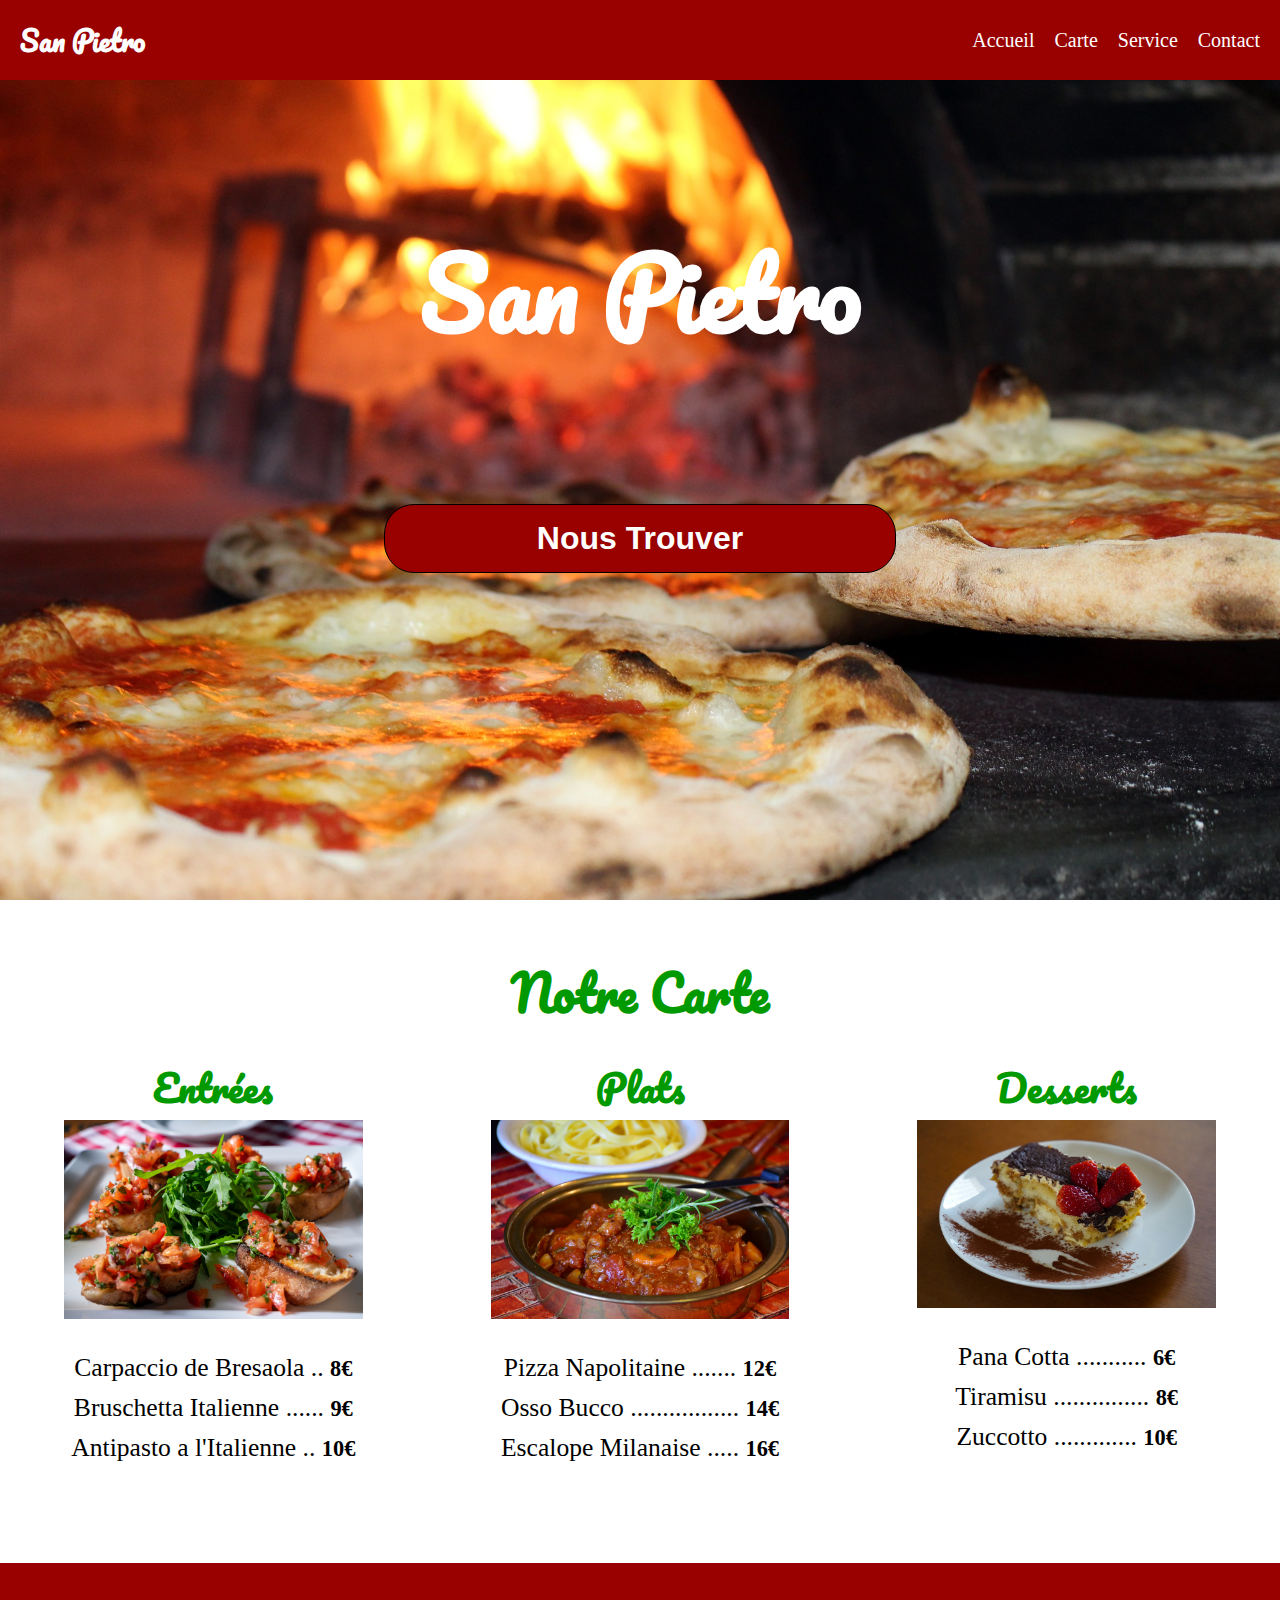
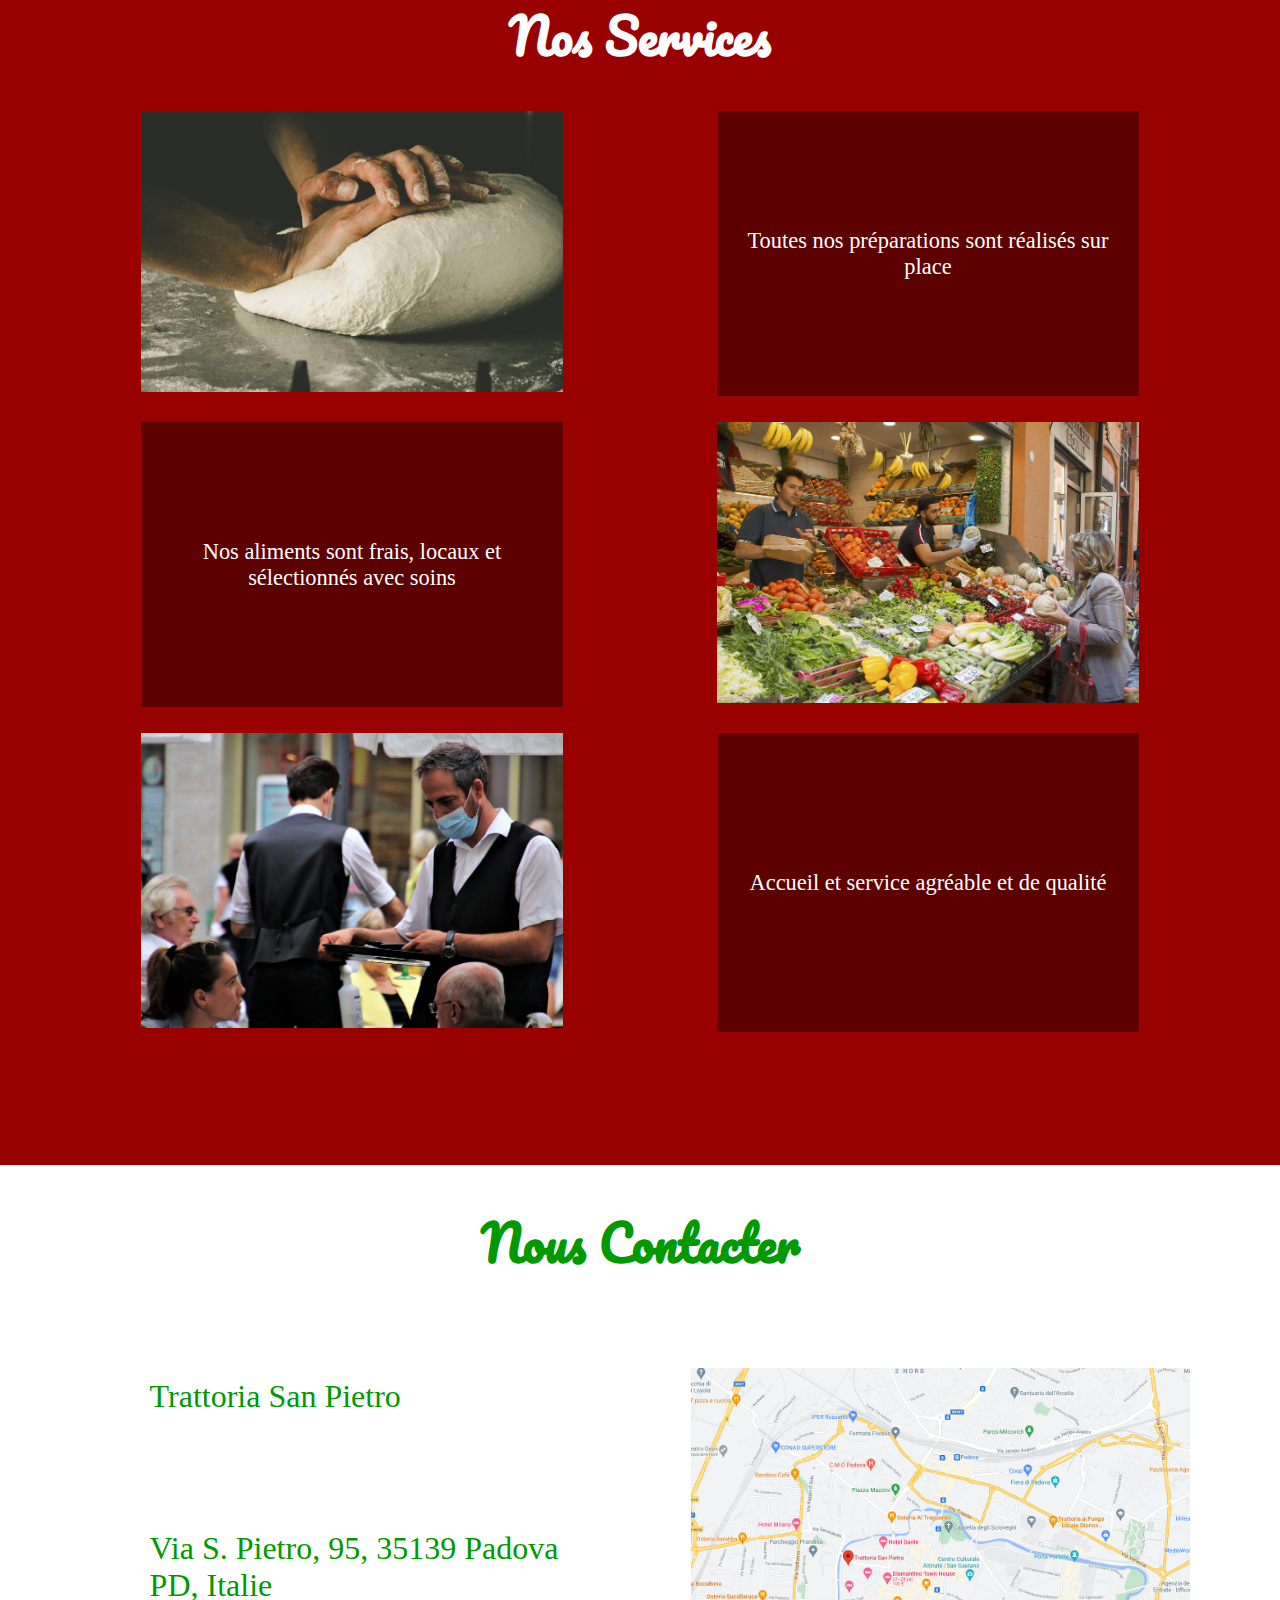
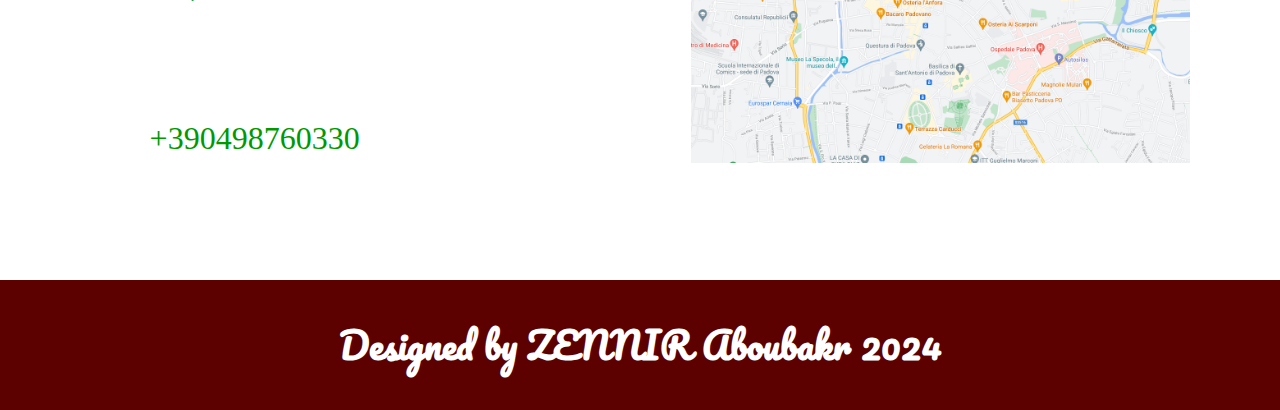
<file: index.html>
<!DOCTYPE html>
<html lang="fr">
  <head>
    <meta charset="UTF-8" />
    <meta name="viewport" content="width=device-width, initial-scale=1.0" />
    <title>San Pietro</title>
    <link rel="icon" href="pizza-7503664_1280.png" type="image/x-icon" />
    <link rel="stylesheet" href="style.css" />

    <!-- Font Family -->
    <link rel="preconnect" href="https://fonts.googleapis.com" />
    <link rel="preconnect" href="https://fonts.gstatic.com" crossorigin />
    <link
      href="https://fonts.googleapis.com/css2?family=PT+Sans:ital@1&family=Pacifico&display=swap"
      rel="stylesheet"
    />

    <!-- Font Awesome -->
    <link
      rel="stylesheet"
      href="https://cdnjs.cloudflare.com/ajax/libs/font-awesome/6.5.1/css/all.min.css"
      integrity="sha512-DTOQO9RWCH3ppGqcWaEA1BIZOC6xxalwEsw9c2QQeAIftl+Vegovlnee1c9QX4TctnWMn13TZye+giMm8e2LwA=="
      crossorigin="anonymous"
      referrerpolicy="no-referrer"
    />
  </head>
  <body>
    <header id="accueil">
      <h2>San Pietro</h2>
      <ul>
        <li><a href="#accueil">Accueil</a></li>
        <li><a href="#carte">Carte</a></li>
        <li><a href="#service">Service</a></li>
        <li><a href="#contact">Contact</a></li>
      </ul>
    </header>
    <section class="accueil">
      <h2>San Pietro</h2>
      <button>Nous Trouver</button>
    </section>
    <section class="carte" id="carte">
      <h2>Notre Carte</h2>
      <div class="info">
        <article class="entree">
          <h4>Entrées</h4>
          <img src="img/bruschetta-4282898_1920.jpg" alt="Bruschetta" />
          <p>Carpaccio de Bresaola .. <span>8€</span></p>
          <p>Bruschetta Italienne ...... <span>9€</span></p>
          <p>Antipasto a l'Italienne .. <span>10€</span></p>
        </article>
        <article class="plats">
          <h4>Plats</h4>
          <img src="img/osso-buco-2535546_1920.jpg" alt="Osso Buco" />
          <p>Pizza Napolitaine ....... <span>12€</span></p>
          <p>Osso Bucco ................. <span>14€</span></p>
          <p>Escalope Milanaise ..... <span>16€</span></p>
        </article>
        <article class="desserts">
          <h4>Desserts</h4>
          <img src="img/tiramisu-4098241_1920.jpg" alt="Tiramisu" />
          <p>Pana Cotta ........... <span>6€</span></p>
          <p>Tiramisu ............... <span>8€</span></p>
          <p>Zuccotto ............. <span>10€</span></p>
        </article>
      </div>
    </section>

    <section class="nos-services" id="service">
      <h2>Nos Services</h2>
      <div class="services">
        <article>
          <img src="img/pizza-5349414_1920.jpg" alt="" />
        </article>

        <article class="box-text">
          <p>Toutes nos préparations sont réalisés sur place</p>
        </article>

        <article class="box-text">
          <p>Nos aliments sont frais, locaux et sélectionnés avec soins</p>
        </article>

        <article class="img">
          <img src="img/market-3916964_1920.jpg" alt="" />
        </article>

        <article class="img">
          <img src="img/waiter-5513560_1920.jpg" alt="" />
        </article>

        <article class="box-text">
          <p>Accueil et service agréable et de qualité</p>
        </article>
      </div>
    </section>

    <section class="contact" id="contact">
      <h2>Nous Contacter</h2>
      <article class="container-contact">
        <div class="coordonnee">
          <div class="icon-text">
            <i class="fa-solid fa-user"></i>
            <p>Trattoria San Pietro</p>
          </div>
          <div class="icon-text">
            <i class="fa-solid fa-location"></i>
            <p>
              <a
                href="https://www.google.com/maps?q=Via+S.+Pietro,95,35139+Padova+PD,Italie"
                target="_blank"
              >
                Via S. Pietro, 95, 35139 Padova PD, Italie
              </a>
            </p>
          </div>
          <div class="icon-text">
            <i class="fa-solid fa-phone"></i>
            <p>+390498760330</p>
          </div>
        </div>
        <div class="map-image">
          <a
            href="https://www.google.com/maps?q=Via+S.+Pietro,95,35139+Padova+PD,Italie"
            target="_blank"
          >
            <img src="img/map_restaurant.png" alt="" />
          </a>
        </div>
      </article>
    </section>

    <footer>
      <h2>Designed by ZENNIR Aboubakr 2024</h2>
    </footer>
  </body>
</html>
</file>
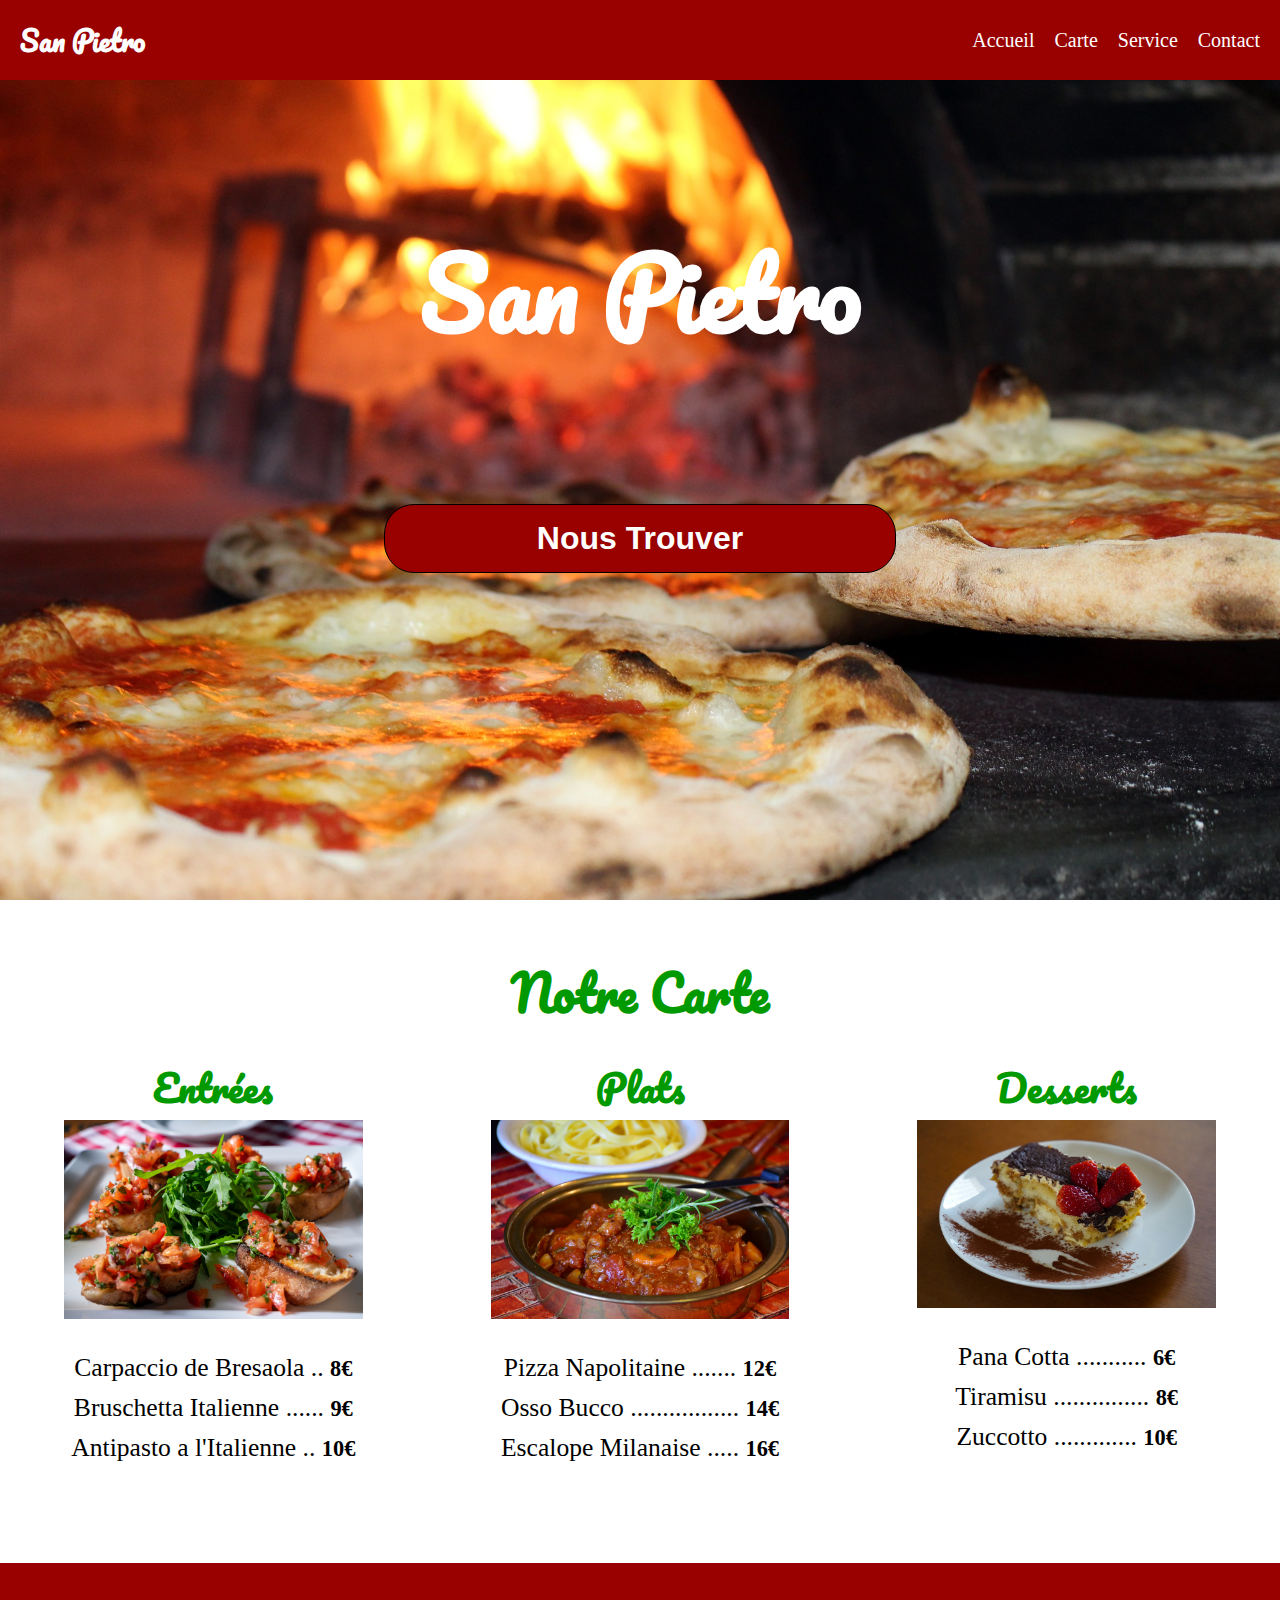
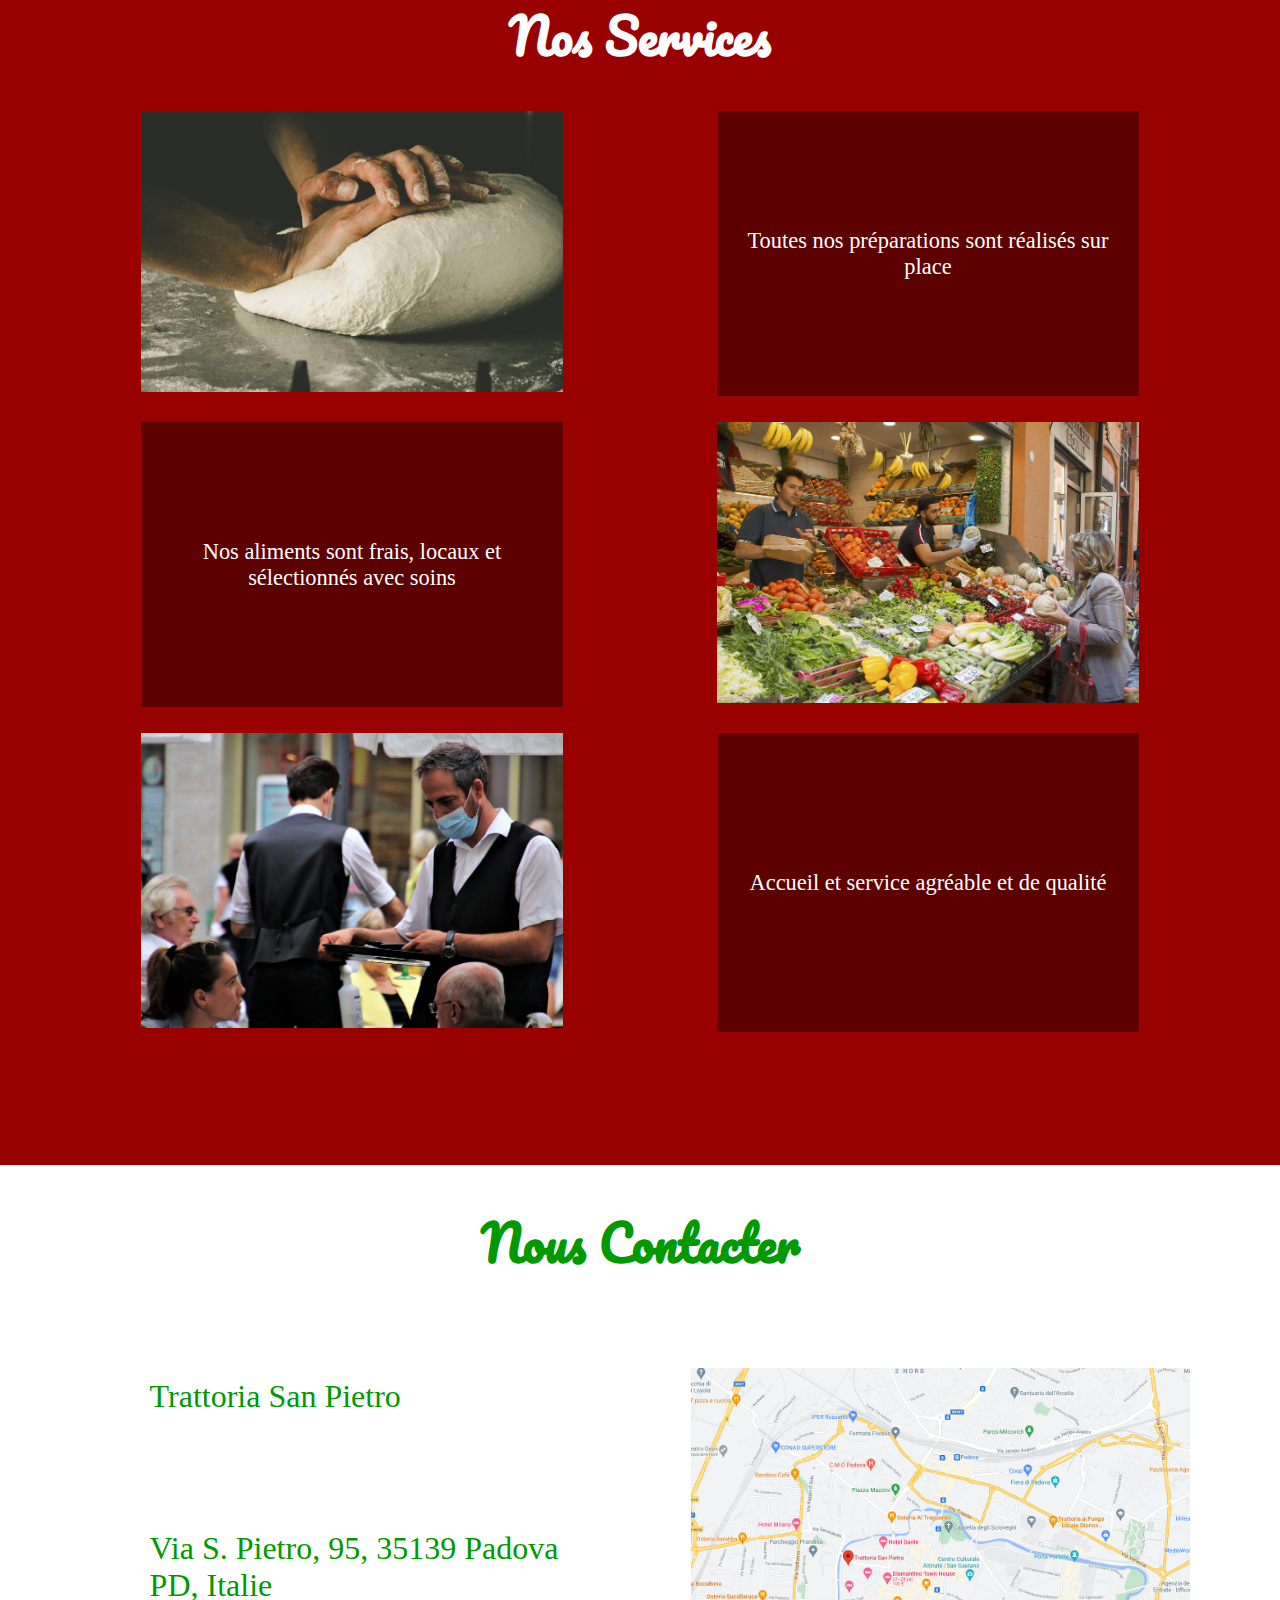
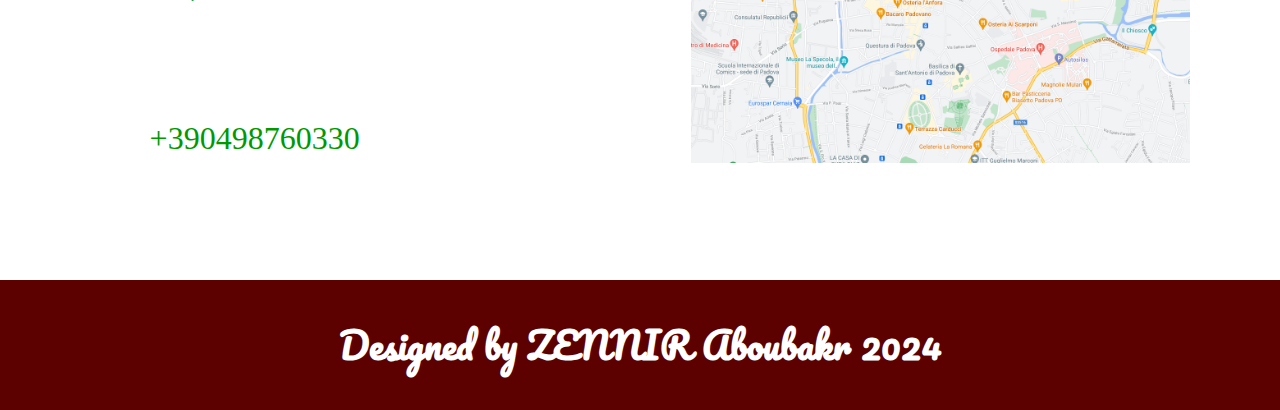
<file: san_pietro.html>
<!DOCTYPE html>
<html lang="fr">
  <head>
    <meta charset="UTF-8" />
    <meta name="viewport" content="width=device-width, initial-scale=1.0" />
    <title>San Pietro</title>
    <link rel="icon" href="pizza-7503664_1280.png" type="image/x-icon" />
    <link rel="stylesheet" href="san_pietro.css" />

    <!-- Font Family -->
    <link rel="preconnect" href="https://fonts.googleapis.com" />
    <link rel="preconnect" href="https://fonts.gstatic.com" crossorigin />
    <link
      href="https://fonts.googleapis.com/css2?family=PT+Sans:ital@1&family=Pacifico&display=swap"
      rel="stylesheet"
    />

    <!-- Font Awesome -->
    <link
      rel="stylesheet"
      href="https://cdnjs.cloudflare.com/ajax/libs/font-awesome/6.5.1/css/all.min.css"
      integrity="sha512-DTOQO9RWCH3ppGqcWaEA1BIZOC6xxalwEsw9c2QQeAIftl+Vegovlnee1c9QX4TctnWMn13TZye+giMm8e2LwA=="
      crossorigin="anonymous"
      referrerpolicy="no-referrer"
    />
  </head>
  <body>
    <header id="accueil">
      <h2>San Pietro</h2>
      <ul>
        <li><a href="#accueil">Accueil</a></li>
        <li><a href="#carte">Carte</a></li>
        <li><a href="#service">Service</a></li>
        <li><a href="#contact">Contact</a></li>
      </ul>
    </header>
    <section class="accueil">
      <h2>San Pietro</h2>
      <button>Nous Trouver</button>
    </section>
    <section class="carte" id="carte">
      <h2>Notre Carte</h2>
      <div class="info">
        <article class="entree">
          <h4>Entrées</h4>
          <img src="img/bruschetta-4282898_1920.jpg" alt="Bruschetta" />
          <p>Carpaccio de Bresaola .. <span>8€</span></p>
          <p>Bruschetta Italienne ...... <span>9€</span></p>
          <p>Antipasto a l'Italienne .. <span>10€</span></p>
        </article>
        <article class="plats">
          <h4>Plats</h4>
          <img src="img/osso-buco-2535546_1920.jpg" alt="Osso Buco" />
          <p>Pizza Napolitaine ....... <span>12€</span></p>
          <p>Osso Bucco ................. <span>14€</span></p>
          <p>Escalope Milanaise ..... <span>16€</span></p>
        </article>
        <article class="desserts">
          <h4>Desserts</h4>
          <img src="img/tiramisu-4098241_1920.jpg" alt="Tiramisu" />
          <p>Pana Cotta ........... <span>6€</span></p>
          <p>Tiramisu ............... <span>8€</span></p>
          <p>Zuccotto ............. <span>10€</span></p>
        </article>
      </div>
    </section>

    <section class="nos-services" id="service">
      <h2>Nos Services</h2>
      <div class="services">
        <article>
          <img src="img/pizza-5349414_1920.jpg" alt="" />
        </article>

        <article class="box-text">
          <p>Toutes nos préparations sont réalisés sur place</p>
        </article>

        <article class="box-text">
          <p>Nos aliments sont frais, locaux et sélectionnés avec soins</p>
        </article>

        <article class="img">
          <img src="img/market-3916964_1920.jpg" alt="" />
        </article>

        <article class="img">
          <img src="img/waiter-5513560_1920.jpg" alt="" />
        </article>

        <article class="box-text">
          <p>Accueil et service agréable et de qualité</p>
        </article>
      </div>
    </section>

    <section class="contact" id="contact">
      <h2>Nous Contacter</h2>
      <article class="container-contact">
        <div class="coordonnee">
          <div class="icon-text">
            <i class="fa-solid fa-user"></i>
            <p>Trattoria San Pietro</p>
          </div>
          <div class="icon-text">
            <i class="fa-solid fa-location"></i>
            <p>
              <a
                href="https://www.google.com/maps?q=Via+S.+Pietro,95,35139+Padova+PD,Italie"
                target="_blank"
              >
                Via S. Pietro, 95, 35139 Padova PD, Italie
              </a>
            </p>
          </div>
          <div class="icon-text">
            <i class="fa-solid fa-phone"></i>
            <p>+390498760330</p>
          </div>
        </div>
        <div class="map-image">
          <a
            href="https://www.google.com/maps?q=Via+S.+Pietro,95,35139+Padova+PD,Italie"
            target="_blank"
          >
            <img src="img/map_restaurant.png" alt="" />
          </a>
        </div>
      </article>
    </section>

    <footer>
      <h2>Designed by ZENNIR Aboubakr 2024</h2>
    </footer>
  </body>
</html>
</file>
<file: style.css>
* {
  margin: 0;
  padding: 0;
  box-sizing: border-box;
}

html {
  scroll-behavior: smooth;
}

body {
  position: absolute;
  top: 0;
  bottom: 0;
  right: 0;
  left: 0;
}

/* ! Header */

header {
  display: flex;
  width: 100%;
  height: 80px;
  margin: 0 auto;
  justify-content: space-between;
  align-items: center;
  background-color: rgb(153, 0, 0);
  padding: 20px;
}

header > h2 {
  color: white;
  font-family: "Pacifico", cursive;
  font-size: 1.7rem;
  cursor: pointer;
}

header > ul {
  display: flex;
  gap: 20px;
}

header > ul > li {
  list-style-type: none;
}

header > ul > li > a {
  color: white;
  text-decoration: none;
  transition: color 0.5s ease;
  font-size: 20px;
  transition: color 0.5s ease;
}

header > ul > li > a:hover,
header > ul > li > a:active {
  color: black;
  font-weight: bold;
  cursor: pointer;
}

/* ! Fin Header */

/* ! Accueil */

.accueil {
  position: relative;
  margin: auto;
  background-image: url(img/pizza-2810589_1920.jpg);
  background-size: cover;
  background-repeat: no-repeat;
  background-position: center;
  height: calc(100vh - 80px);
  display: flex;
  flex-direction: column;
}

.accueil > h2 {
  justify-content: center;
  align-items: center;
  margin: 10% auto;
  font-family: "Pacifico", cursive;
  color: white;
  font-size: 6rem;
}

.accueil > button {
  color: white;
  background-color: rgb(153, 0, 0);
  padding: 15px 25px;
  font-size: 2rem;
  font-weight: bold;
  width: 40%;
  align-items: center;
  justify-content: center;
  margin: 0 auto;
  border: solid 1px black;
  border-radius: 30px;
  transition: color 0.5s ease;
}

.accueil > button:hover,
.accueil > button:active {
  border: solid 2px rgb(153, 0, 0);
  background-color: white;
  color: rgb(153, 0, 0);
  cursor: pointer;
}

/* ! Fin Accueil */

/* ! La carte */

.carte {
  display: flex;
  flex-direction: column;
  /* align-items: center; */
  /* text-align: center; */
  margin-top: 50px;
  margin-bottom: 100px;
}

.carte > h2 {
  font-family: "Pacifico", cursive;
  color: rgb(0, 153, 0);
  font-size: 3rem;
  margin-bottom: 20px;
  text-align: center;
}

.info {
  display: flex;
  flex-direction: row;
  /* justify-content: center; */
  /* border: solid 1px black; */
}

.entree,
.plats,
.desserts {
  text-align: center;
}

.entree > h4,
.plats > h4,
.desserts > h4 {
  font-family: "Pacifico", cursive;
  color: rgb(0, 153, 0);
  font-size: 2.3rem;
}

.entree > img,
.plats > img,
.desserts > img {
  width: 70%;
  height: auto;
  margin-bottom: 20px;
}

.entree > p,
.plats > p,
.desserts > p {
  font-size: 1.9rem;
  margin-top: 10px;
  /* align-items: start; */
  /* margin: 0;
  padding: 0;
  text-align: center; */
}

.entree > p > span,
.plats > p > span,
.desserts > p > span {
  font-weight: bold;
  /* align-items: start; */
  /* margin: 0;
  padding: 0;
  text-align: center; */
}

/* ! Fin carte */

/* ! Nos Services */

.nos-services {
  display: flex;
  flex-direction: column;
  background-color: rgb(153, 0, 0);
  padding-bottom: 120px;
}

.nos-services > h2 {
  font-family: "Pacifico", cursive;
  color: white;
  font-size: 3rem;
  text-align: center;
  margin-top: 10px;
  padding: 20px;
}

.services {
  display: flex;
  flex-direction: row;
  justify-content: space-evenly;
  flex-wrap: wrap;
}

.services > article {
  width: 33%;
  margin: 1%;
}

.services > article > img {
  width: 100%;
  height: auto;
}

.box-text {
  display: flex;
  align-items: center;
  justify-content: center;
  margin: 10px;
  width: 100%;
  padding: 10px;
  /* height: 520px; */
  background-color: rgb(92, 0, 0);
}

.services > article > p {
  color: white;
  font-size: 1.7rem;
  text-align: center;
  padding: 20px;
}

/* ! Fin Nos Services */

/* ! Contact */

.contact {
  display: flex;
  flex-direction: column;
  background-color: white;
  width: 100%;
  height: 900px;
  /* border: solid 1px black; */
  margin-top: 15px;
}

.contact > h2 {
  font-family: "Pacifico", cursive;
  color: rgb(0, 153, 0);
  font-size: 3rem;
  margin-bottom: 30px;
  margin-top: 20px;
  text-align: center;
}

.container-contact {
  display: flex;
  flex-wrap: wrap;
  justify-content: space-evenly;
  /* border: solid 1px black; */
  flex-direction: row;
  padding-top: 40px;
}

.container-contact > .coordonnee,
.container-contact > .map-image {
  width: 39%;
  margin: 1%;
  /* border: solid 1px violet; */
}

.coordonnee {
  display: flex;
  flex-direction: column;
  justify-content: space-between;
  /* border: solid 2px black; */
}

.icon-text {
  display: flex;
  align-items: center;
  margin: 10px;
}

.icon-text > i {
  font-size: 64px;
  margin-right: 10px;
  justify-content: start;
  color: rgb(51, 203, 245);
}

.icon-text > p {
  font-size: 2rem;
  color: rgb(0, 153, 0);
  /* text-align: center; */
  margin-left: 40px;
}

.icon-text > p > a {
  color: rgb(0, 153, 0);
  text-decoration: none;
}

.map-image > a > img {
  width: 100%;
}

/* ! Fin Contact */

/* ! Footer */

footer {
  background-color: rgb(92, 0, 0);
  width: 100%;
  height: 130px;
  color: white;
  font-family: "Pacifico", cursive;
  display: flex;
  justify-content: center;
  align-items: center;
  font-size: 1.5rem;
}

/* ! Fin Footer */

/*  ! RESPONSIVE */

/* ? HEADER */

/* 480px et 576px */
@media screen and (min-width: 480px) and (max-width: 576px) {
  header > h2 {
    font-size: 1.3rem;
  }

  header > ul > li > a {
    font-size: 15px;
  }
}

/* 70px et 480px */
@media screen and (min-width: 70px) and (max-width: 480px) {
  header > h2 {
    font-size: 1.3rem;
  }

  header > ul > li > a {
    font-size: 15px;
  }
}

/* ? FIN HEADER */

/* ? ACCUEIL */

/* 992px et 768px */
@media screen and (min-width: 768px) and (max-width: 992px) {
  .accueil > h2 {
    font-size: 5.5rem;
    margin: 15% auto;
  }

  .accueil > button {
    margin-top: 10%;
  }
}

/* 768px et 576px */
@media screen and (min-width: 576px) and (max-width: 768px) {
  .accueil > h2 {
    font-size: 5rem;
    margin: 15% auto;
  }

  .accueil > button {
    margin-top: 20%;
    font-size: 1.7rem;
  }
}

/* 645px et 576px */
@media screen and (min-width: 576px) and (max-width: 645px) {
  .accueil > button {
    width: 50%;
  }
}

/* 480px et 576px */
@media screen and (min-width: 480px) and (max-width: 576px) {
  .accueil > h2 {
    font-size: 5rem;
    margin: 25% auto;
  }

  .accueil > button {
    margin-top: 20%;
    font-size: 1.7rem;
    width: 60%;
  }
}

/* 70px et 480px */
@media screen and (min-width: 70px) and (max-width: 480px) {
  .accueil > h2 {
    font-size: 3.5rem;
    margin: 30% auto;
  }

  .accueil > button {
    margin-top: 60%;
    font-size: 1.1rem;
    width: 45%;
  }
}

/* ? FIN ACCUEIL */

/* ? CARTE */

/* 1100px et 1400px */
@media screen and (min-width: 1100px) and (max-width: 1400px) {
  .entree > p,
  .plats > p,
  .desserts > p {
    font-size: 1.6rem;
  }

  .entree > p > span,
  .plats > p > span,
  .desserts > p > span {
    font-size: 1.4rem;
  }
}

/* 900px et 1100px */
@media screen and (min-width: 900px) and (max-width: 1100px) {
  .entree > p,
  .plats > p,
  .desserts > p {
    font-size: 1.3rem;
  }

  .entree > p > span,
  .plats > p > span,
  .desserts > p > span {
    font-size: 1.3rem;
  }
}

/* 700px et 900px */
@media screen and (min-width: 700px) and (max-width: 900px) {
  .entree > h4,
  .plats > h4,
  .desserts > h4 {
    font-size: 1.8rem;
  }

  .entree > p,
  .plats > p,
  .desserts > p {
    font-size: 1rem;
  }

  .entree > p > span,
  .plats > p > span,
  .desserts > p > span {
    font-size: 1.2rem;
  }
}

/* 500px et 700px */
@media screen and (min-width: 500px) and (max-width: 700px) {
  .info {
    display: flex;
    flex-direction: column;
  }

  .entree,
  .plats,
  .desserts {
    margin-bottom: 40px;
  }

  .entree > p,
  .plats > p,
  .desserts > p {
    font-size: 1.5rem;
  }

  .entree > p > span,
  .plats > p > span,
  .desserts > p > span {
    font-size: 1.4rem;
  }
}

/* 400px et 500px */
@media screen and (min-width: 400px) and (max-width: 500px) {
  .carte > h2 {
    font-size: 2.5rem;
  }

  .info {
    display: flex;
    flex-direction: column;
  }

  .entree,
  .plats,
  .desserts {
    margin-bottom: 40px;
  }

  .entree > h4,
  .plats > h4,
  .desserts > h4 {
    font-size: 1.6rem;
  }

  .entree > p,
  .plats > p,
  .desserts > p {
    font-size: 1.5rem;
  }

  .entree > p > span,
  .plats > p > span,
  .desserts > p > span {
    font-size: 1.4rem;
  }
}

/* 70px et 400px */
@media screen and (min-width: 70px) and (max-width: 400px) {
  .carte > h2 {
    font-size: 2.4rem;
  }

  .info {
    display: flex;
    flex-direction: column;
  }

  .entree,
  .plats,
  .desserts {
    margin-bottom: 30px;
  }

  .entree > h4,
  .plats > h4,
  .desserts > h4 {
    font-size: 1.6rem;
  }

  .entree > p,
  .plats > p,
  .desserts > p {
    font-size: 1.2rem;
  }

  .entree > p > span,
  .plats > p > span,
  .desserts > p > span {
    font-size: 1.2rem;
  }
}

/* ? FIN CARTE */

/* ? SERVICE */

/* 1100px et 1300px */
@media screen and (min-width: 1100px) and (max-width: 1300px) {
  .services > article > p {
    font-size: 1.4rem;
  }
}

/* 700px et 1100px */
@media screen and (min-width: 700px) and (max-width: 1100px) {
  .services > article > p {
    font-size: 1.2rem;
    padding: 10px;
  }
}

/* 550px et 700px */
@media screen and (min-width: 550px) and (max-width: 700px) {
  .services {
    display: flex;
    flex-direction: column;
    align-items: center;
  }

  .services > article {
    width: 70%;
    margin: 1%;
  }

  .services > article > img {
    width: 100%;
    height: auto;
  }

  .box-text {
    width: 100%;
    height: 300px;
    margin: 10px auto;
  }

  .services > article > p {
    font-size: 1.2rem;
    padding: 10px;
  }
}

/* 450px et 550px */
@media screen and (min-width: 450px) and (max-width: 550px) {
  .services {
    display: flex;
    flex-direction: column;
    align-items: center;
  }

  .nos-services > h2 {
    font-size: 2.5rem;
  }

  .services > article {
    width: 70%;
    margin: 1%;
  }

  .services > article > img {
    width: 100%;
    height: auto;
  }

  .box-text {
    width: 100%;
    height: 250px;
    margin: 10px auto;
  }

  .services > article > p {
    font-size: 1.2rem;
    padding: 10px;
  }
}

/* 350px et 450px */
@media screen and (min-width: 350px) and (max-width: 450px) {
  .services {
    display: flex;
    flex-direction: column;
    align-items: center;
  }

  .nos-services > h2 {
    font-size: 2.3rem;
  }

  .services > article {
    width: 70%;
    margin: 1%;
  }

  .services > article > img {
    width: 100%;
    height: auto;
  }

  .box-text {
    width: 100%;
    height: 210px;
    margin: 10px auto;
  }

  .services > article > p {
    font-size: 1.1rem;
    padding: 10px;
  }
}

/* 70px et 350px */
@media screen and (min-width: 70px) and (max-width: 350px) {
  .services {
    display: flex;
    flex-direction: column;
    align-items: center;
  }

  .nos-services > h2 {
    font-size: 2.3rem;
  }

  .services > article {
    width: 70%;
    margin: 1%;
  }

  .services > article > img {
    width: 100%;
    height: auto;
  }

  .box-text {
    width: 100%;
    height: 190px;
    margin: 10px auto;
  }

  .services > article > p {
    font-size: 1.1rem;
    padding: 10px;
  }
}

/* ? FIN SERVICE */

/* ? CONTACT */

/* 1150px et 1370px */
@media screen and (min-width: 1150px) and (max-width: 1370px) {
  .contact {
    height: 700px;
  }
}

/* 800px et 1150px */
@media screen and (min-width: 800px) and (max-width: 1150px) {
  .contact {
    height: 650px;
  }

  .contact > h2 {
    font-size: 2.5rem;
  }

  .icon-text > p {
    font-size: 1.5rem;
  }

  .icon-text > i {
    font-size: 40px;
  }
}

/* 400px et 800px */
@media screen and (min-width: 400px) and (max-width: 800px) {
  .contact {
    height: 900px;
  }

  .contact > h2 {
    font-size: 2.5rem;
  }

  .container-contact {
    display: flex;
    flex-direction: column;
    align-items: center;
    /* padding-top: 40px; */
  }

  .container-contact > .coordonnee,
  .container-contact > .map-image {
    width: 70%;
    margin: 1%;
    /* border: solid 1px violet; */
    height: 300px;
  }

  .map-image > a > img {
    width: 100%;
    height: 100%;
    /* object-fit: cover; */
  }

  .icon-text > p {
    font-size: 1.5rem;
  }

  .icon-text > i {
    font-size: 40px;
  }
}

/* 70px et 400px */
@media screen and (min-width: 70px) and (max-width: 400px) {
  .contact {
    height: 850px;
  }

  .contact > h2 {
    font-size: 2.1rem;
  }

  .container-contact {
    display: flex;
    flex-direction: column;
    align-items: center;
    /* padding-top: 40px; */
  }

  .container-contact > .coordonnee,
  .container-contact > .map-image {
    width: 80%;
    margin: 1%;
    /* border: solid 1px violet; */
    height: 300px;
  }

  .map-image > a > img {
    width: 100%;
    height: 100%;
    /* object-fit: cover; */
  }

  .icon-text > p {
    font-size: 1.2rem;
  }

  .icon-text > i {
    font-size: 30px;
  }
}

/* ? FIN CONTACT */

/* ? FOOTER */

/* 600px et 800px */
@media screen and (min-width: 600px) and (max-width: 800px) {
  footer {
    height: 100px;
    font-size: 1.3rem;
  }
}

/* 500px et 600px */
@media screen and (min-width: 500px) and (max-width: 600px) {
  footer {
    height: 90px;
    font-size: 1.1rem;
  }
}

/* 400px et 500px */
@media screen and (min-width: 400px) and (max-width: 500px) {
  footer {
    height: 80px;
    font-size: 0.9rem;
  }
}

/* 300px et 400px */
@media screen and (min-width: 70px) and (max-width: 400px) {
  footer {
    height: 70px;
    font-size: 0.6rem;
  }
}

/* ? FIN FOOTER */
</file>
<file: san_pietro.css>
* {
  margin: 0;
  padding: 0;
  box-sizing: border-box;
}

html {
  scroll-behavior: smooth;
}

body {
  position: absolute;
  top: 0;
  bottom: 0;
  right: 0;
  left: 0;
}

/* ! Header */

header {
  display: flex;
  width: 100%;
  height: 80px;
  margin: 0 auto;
  justify-content: space-between;
  align-items: center;
  background-color: rgb(153, 0, 0);
  padding: 20px;
}

header > h2 {
  color: white;
  font-family: "Pacifico", cursive;
  font-size: 1.7rem;
  cursor: pointer;
}

header > ul {
  display: flex;
  gap: 20px;
}

header > ul > li {
  list-style-type: none;
}

header > ul > li > a {
  color: white;
  text-decoration: none;
  transition: color 0.5s ease;
  font-size: 20px;
  transition: color 0.5s ease;
}

header > ul > li > a:hover,
header > ul > li > a:active {
  color: black;
  font-weight: bold;
  cursor: pointer;
}

/* ! Fin Header */

/* ! Accueil */

.accueil {
  position: relative;
  margin: auto;
  background-image: url(img/pizza-2810589_1920.jpg);
  background-size: cover;
  background-repeat: no-repeat;
  background-position: center;
  height: calc(100vh - 80px);
  display: flex;
  flex-direction: column;
}

.accueil > h2 {
  justify-content: center;
  align-items: center;
  margin: 10% auto;
  font-family: "Pacifico", cursive;
  color: white;
  font-size: 6rem;
}

.accueil > button {
  color: white;
  background-color: rgb(153, 0, 0);
  padding: 15px 25px;
  font-size: 2rem;
  font-weight: bold;
  width: 40%;
  align-items: center;
  justify-content: center;
  margin: 0 auto;
  border: solid 1px black;
  border-radius: 30px;
  transition: color 0.5s ease;
}

.accueil > button:hover,
.accueil > button:active {
  border: solid 2px rgb(153, 0, 0);
  background-color: white;
  color: rgb(153, 0, 0);
  cursor: pointer;
}

/* ! Fin Accueil */

/* ! La carte */

.carte {
  display: flex;
  flex-direction: column;
  /* align-items: center; */
  /* text-align: center; */
  margin-top: 50px;
  margin-bottom: 100px;
}

.carte > h2 {
  font-family: "Pacifico", cursive;
  color: rgb(0, 153, 0);
  font-size: 3rem;
  margin-bottom: 20px;
  text-align: center;
}

.info {
  display: flex;
  flex-direction: row;
  /* justify-content: center; */
  /* border: solid 1px black; */
}

.entree,
.plats,
.desserts {
  text-align: center;
}

.entree > h4,
.plats > h4,
.desserts > h4 {
  font-family: "Pacifico", cursive;
  color: rgb(0, 153, 0);
  font-size: 2.3rem;
}

.entree > img,
.plats > img,
.desserts > img {
  width: 70%;
  height: auto;
  margin-bottom: 20px;
}

.entree > p,
.plats > p,
.desserts > p {
  font-size: 1.9rem;
  margin-top: 10px;
  /* align-items: start; */
  /* margin: 0;
  padding: 0;
  text-align: center; */
}

.entree > p > span,
.plats > p > span,
.desserts > p > span {
  font-weight: bold;
  /* align-items: start; */
  /* margin: 0;
  padding: 0;
  text-align: center; */
}

/* ! Fin carte */

/* ! Nos Services */

.nos-services {
  display: flex;
  flex-direction: column;
  background-color: rgb(153, 0, 0);
  padding-bottom: 120px;
}

.nos-services > h2 {
  font-family: "Pacifico", cursive;
  color: white;
  font-size: 3rem;
  text-align: center;
  margin-top: 10px;
  padding: 20px;
}

.services {
  display: flex;
  flex-direction: row;
  justify-content: space-evenly;
  flex-wrap: wrap;
}

.services > article {
  width: 33%;
  margin: 1%;
}

.services > article > img {
  width: 100%;
  height: auto;
}

.box-text {
  display: flex;
  align-items: center;
  justify-content: center;
  margin: 10px;
  width: 100%;
  padding: 10px;
  /* height: 520px; */
  background-color: rgb(92, 0, 0);
}

.services > article > p {
  color: white;
  font-size: 1.7rem;
  text-align: center;
  padding: 20px;
}

/* ! Fin Nos Services */

/* ! Contact */

.contact {
  display: flex;
  flex-direction: column;
  background-color: white;
  width: 100%;
  height: 900px;
  /* border: solid 1px black; */
  margin-top: 15px;
}

.contact > h2 {
  font-family: "Pacifico", cursive;
  color: rgb(0, 153, 0);
  font-size: 3rem;
  margin-bottom: 30px;
  margin-top: 20px;
  text-align: center;
}

.container-contact {
  display: flex;
  flex-wrap: wrap;
  justify-content: space-evenly;
  /* border: solid 1px black; */
  flex-direction: row;
  padding-top: 40px;
}

.container-contact > .coordonnee,
.container-contact > .map-image {
  width: 39%;
  margin: 1%;
  /* border: solid 1px violet; */
}

.coordonnee {
  display: flex;
  flex-direction: column;
  justify-content: space-between;
  /* border: solid 2px black; */
}

.icon-text {
  display: flex;
  align-items: center;
  margin: 10px;
}

.icon-text > i {
  font-size: 64px;
  margin-right: 10px;
  justify-content: start;
  color: rgb(51, 203, 245);
}

.icon-text > p {
  font-size: 2rem;
  color: rgb(0, 153, 0);
  /* text-align: center; */
  margin-left: 40px;
}

.icon-text > p > a {
  color: rgb(0, 153, 0);
  text-decoration: none;
}

.map-image > a > img {
  width: 100%;
}

/* ! Fin Contact */

/* ! Footer */

footer {
  background-color: rgb(92, 0, 0);
  width: 100%;
  height: 130px;
  color: white;
  font-family: "Pacifico", cursive;
  display: flex;
  justify-content: center;
  align-items: center;
  font-size: 1.5rem;
}

/* ! Fin Footer */

/*  ! RESPONSIVE */

/* ? HEADER */

/* 480px et 576px */
@media screen and (min-width: 480px) and (max-width: 576px) {
  header > h2 {
    font-size: 1.3rem;
  }

  header > ul > li > a {
    font-size: 15px;
  }
}

/* 70px et 480px */
@media screen and (min-width: 70px) and (max-width: 480px) {
  header > h2 {
    font-size: 1.3rem;
  }

  header > ul > li > a {
    font-size: 15px;
  }
}

/* ? FIN HEADER */

/* ? ACCUEIL */

/* 992px et 768px */
@media screen and (min-width: 768px) and (max-width: 992px) {
  .accueil > h2 {
    font-size: 5.5rem;
    margin: 15% auto;
  }

  .accueil > button {
    margin-top: 10%;
  }
}

/* 768px et 576px */
@media screen and (min-width: 576px) and (max-width: 768px) {
  .accueil > h2 {
    font-size: 5rem;
    margin: 15% auto;
  }

  .accueil > button {
    margin-top: 20%;
    font-size: 1.7rem;
  }
}

/* 645px et 576px */
@media screen and (min-width: 576px) and (max-width: 645px) {
  .accueil > button {
    width: 50%;
  }
}

/* 480px et 576px */
@media screen and (min-width: 480px) and (max-width: 576px) {
  .accueil > h2 {
    font-size: 5rem;
    margin: 25% auto;
  }

  .accueil > button {
    margin-top: 20%;
    font-size: 1.7rem;
    width: 60%;
  }
}

/* 70px et 480px */
@media screen and (min-width: 70px) and (max-width: 480px) {
  .accueil > h2 {
    font-size: 3.5rem;
    margin: 30% auto;
  }

  .accueil > button {
    margin-top: 60%;
    font-size: 1.1rem;
    width: 45%;
  }
}

/* ? FIN ACCUEIL */

/* ? CARTE */

/* 1100px et 1400px */
@media screen and (min-width: 1100px) and (max-width: 1400px) {
  .entree > p,
  .plats > p,
  .desserts > p {
    font-size: 1.6rem;
  }

  .entree > p > span,
  .plats > p > span,
  .desserts > p > span {
    font-size: 1.4rem;
  }
}

/* 900px et 1100px */
@media screen and (min-width: 900px) and (max-width: 1100px) {
  .entree > p,
  .plats > p,
  .desserts > p {
    font-size: 1.3rem;
  }

  .entree > p > span,
  .plats > p > span,
  .desserts > p > span {
    font-size: 1.3rem;
  }
}

/* 700px et 900px */
@media screen and (min-width: 700px) and (max-width: 900px) {
  .entree > h4,
  .plats > h4,
  .desserts > h4 {
    font-size: 1.8rem;
  }

  .entree > p,
  .plats > p,
  .desserts > p {
    font-size: 1rem;
  }

  .entree > p > span,
  .plats > p > span,
  .desserts > p > span {
    font-size: 1.2rem;
  }
}

/* 500px et 700px */
@media screen and (min-width: 500px) and (max-width: 700px) {
  .info {
    display: flex;
    flex-direction: column;
  }

  .entree,
  .plats,
  .desserts {
    margin-bottom: 40px;
  }

  .entree > p,
  .plats > p,
  .desserts > p {
    font-size: 1.5rem;
  }

  .entree > p > span,
  .plats > p > span,
  .desserts > p > span {
    font-size: 1.4rem;
  }
}

/* 400px et 500px */
@media screen and (min-width: 400px) and (max-width: 500px) {
  .carte > h2 {
    font-size: 2.5rem;
  }

  .info {
    display: flex;
    flex-direction: column;
  }

  .entree,
  .plats,
  .desserts {
    margin-bottom: 40px;
  }

  .entree > h4,
  .plats > h4,
  .desserts > h4 {
    font-size: 1.6rem;
  }

  .entree > p,
  .plats > p,
  .desserts > p {
    font-size: 1.5rem;
  }

  .entree > p > span,
  .plats > p > span,
  .desserts > p > span {
    font-size: 1.4rem;
  }
}

/* 70px et 400px */
@media screen and (min-width: 70px) and (max-width: 400px) {
  .carte > h2 {
    font-size: 2.4rem;
  }

  .info {
    display: flex;
    flex-direction: column;
  }

  .entree,
  .plats,
  .desserts {
    margin-bottom: 30px;
  }

  .entree > h4,
  .plats > h4,
  .desserts > h4 {
    font-size: 1.6rem;
  }

  .entree > p,
  .plats > p,
  .desserts > p {
    font-size: 1.2rem;
  }

  .entree > p > span,
  .plats > p > span,
  .desserts > p > span {
    font-size: 1.2rem;
  }
}

/* ? FIN CARTE */

/* ? SERVICE */

/* 1100px et 1300px */
@media screen and (min-width: 1100px) and (max-width: 1300px) {
  .services > article > p {
    font-size: 1.4rem;
  }
}

/* 700px et 1100px */
@media screen and (min-width: 700px) and (max-width: 1100px) {
  .services > article > p {
    font-size: 1.2rem;
    padding: 10px;
  }
}

/* 550px et 700px */
@media screen and (min-width: 550px) and (max-width: 700px) {
  .services {
    display: flex;
    flex-direction: column;
    align-items: center;
  }

  .services > article {
    width: 70%;
    margin: 1%;
  }

  .services > article > img {
    width: 100%;
    height: auto;
  }

  .box-text {
    width: 100%;
    height: 300px;
    margin: 10px auto;
  }

  .services > article > p {
    font-size: 1.2rem;
    padding: 10px;
  }
}

/* 450px et 550px */
@media screen and (min-width: 450px) and (max-width: 550px) {
  .services {
    display: flex;
    flex-direction: column;
    align-items: center;
  }

  .nos-services > h2 {
    font-size: 2.5rem;
  }

  .services > article {
    width: 70%;
    margin: 1%;
  }

  .services > article > img {
    width: 100%;
    height: auto;
  }

  .box-text {
    width: 100%;
    height: 250px;
    margin: 10px auto;
  }

  .services > article > p {
    font-size: 1.2rem;
    padding: 10px;
  }
}

/* 350px et 450px */
@media screen and (min-width: 350px) and (max-width: 450px) {
  .services {
    display: flex;
    flex-direction: column;
    align-items: center;
  }

  .nos-services > h2 {
    font-size: 2.3rem;
  }

  .services > article {
    width: 70%;
    margin: 1%;
  }

  .services > article > img {
    width: 100%;
    height: auto;
  }

  .box-text {
    width: 100%;
    height: 210px;
    margin: 10px auto;
  }

  .services > article > p {
    font-size: 1.1rem;
    padding: 10px;
  }
}

/* 70px et 350px */
@media screen and (min-width: 70px) and (max-width: 350px) {
  .services {
    display: flex;
    flex-direction: column;
    align-items: center;
  }

  .nos-services > h2 {
    font-size: 2.3rem;
  }

  .services > article {
    width: 70%;
    margin: 1%;
  }

  .services > article > img {
    width: 100%;
    height: auto;
  }

  .box-text {
    width: 100%;
    height: 190px;
    margin: 10px auto;
  }

  .services > article > p {
    font-size: 1.1rem;
    padding: 10px;
  }
}

/* ? FIN SERVICE */

/* ? CONTACT */

/* 1150px et 1370px */
@media screen and (min-width: 1150px) and (max-width: 1370px) {
  .contact {
    height: 700px;
  }
}

/* 800px et 1150px */
@media screen and (min-width: 800px) and (max-width: 1150px) {
  .contact {
    height: 650px;
  }

  .contact > h2 {
    font-size: 2.5rem;
  }

  .icon-text > p {
    font-size: 1.5rem;
  }

  .icon-text > i {
    font-size: 40px;
  }
}

/* 400px et 800px */
@media screen and (min-width: 400px) and (max-width: 800px) {
  .contact {
    height: 900px;
  }

  .contact > h2 {
    font-size: 2.5rem;
  }

  .container-contact {
    display: flex;
    flex-direction: column;
    align-items: center;
    /* padding-top: 40px; */
  }

  .container-contact > .coordonnee,
  .container-contact > .map-image {
    width: 70%;
    margin: 1%;
    /* border: solid 1px violet; */
    height: 300px;
  }

  .map-image > a > img {
    width: 100%;
    height: 100%;
    /* object-fit: cover; */
  }

  .icon-text > p {
    font-size: 1.5rem;
  }

  .icon-text > i {
    font-size: 40px;
  }
}

/* 70px et 400px */
@media screen and (min-width: 70px) and (max-width: 400px) {
  .contact {
    height: 850px;
  }

  .contact > h2 {
    font-size: 2.1rem;
  }

  .container-contact {
    display: flex;
    flex-direction: column;
    align-items: center;
    /* padding-top: 40px; */
  }

  .container-contact > .coordonnee,
  .container-contact > .map-image {
    width: 80%;
    margin: 1%;
    /* border: solid 1px violet; */
    height: 300px;
  }

  .map-image > a > img {
    width: 100%;
    height: 100%;
    /* object-fit: cover; */
  }

  .icon-text > p {
    font-size: 1.2rem;
  }

  .icon-text > i {
    font-size: 30px;
  }
}

/* ? FIN CONTACT */

/* ? FOOTER */

/* 600px et 800px */
@media screen and (min-width: 600px) and (max-width: 800px) {
  footer {
    height: 100px;
    font-size: 1.3rem;
  }
}

/* 500px et 600px */
@media screen and (min-width: 500px) and (max-width: 600px) {
  footer {
    height: 90px;
    font-size: 1.1rem;
  }
}

/* 400px et 500px */
@media screen and (min-width: 400px) and (max-width: 500px) {
  footer {
    height: 80px;
    font-size: 0.9rem;
  }
}

/* 300px et 400px */
@media screen and (min-width: 70px) and (max-width: 400px) {
  footer {
    height: 70px;
    font-size: 0.6rem;
  }
}

/* ? FIN FOOTER */
</file>
